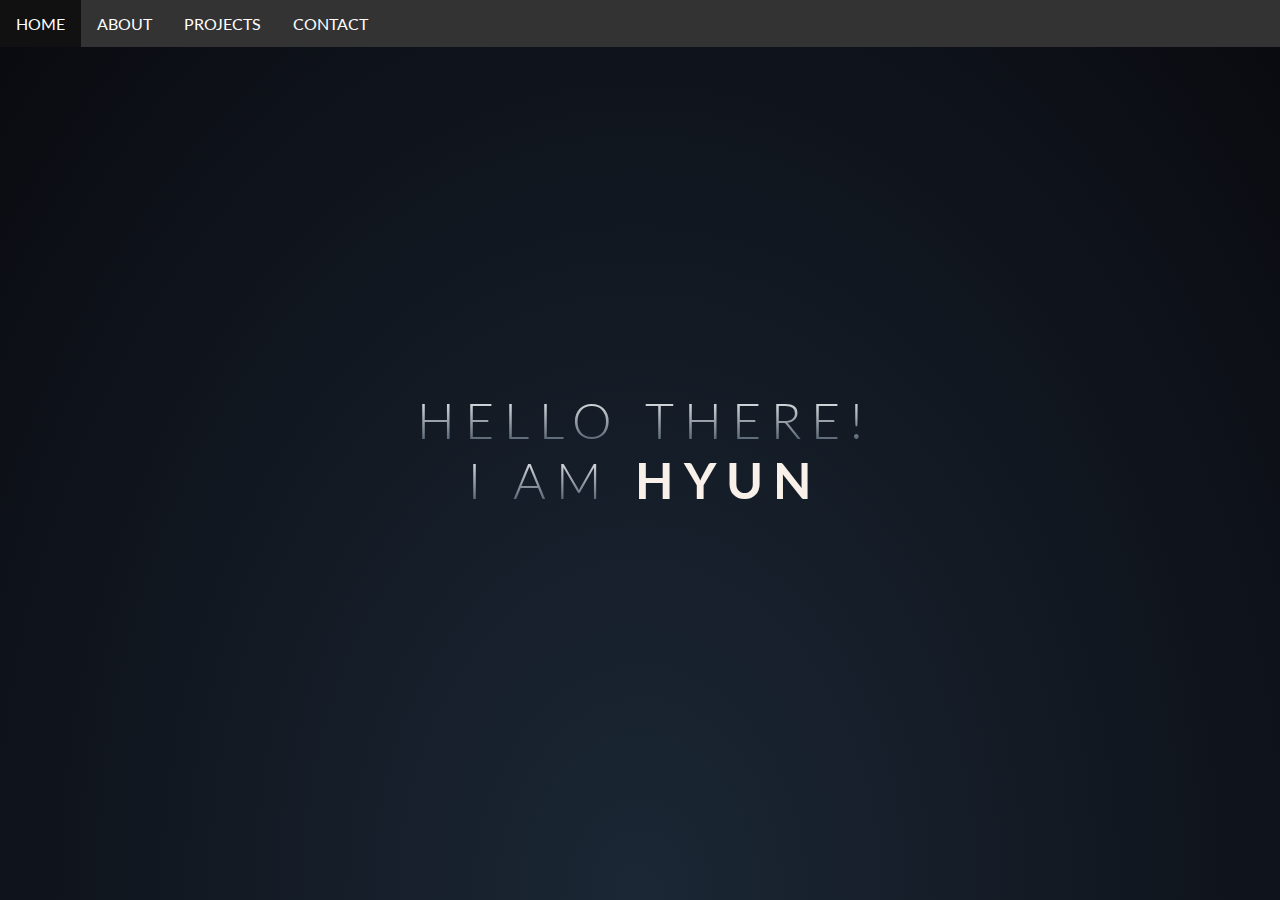
<file: index.html>
<!DOCTYPE html>

<html>
<head>
  <meta http-equiv="Content-Type" content="text/html; charset=utf-8"/>
  <title>Developer in NY - Hyun Soo Jeon</title>
  <LINK href="styles.css" rel="stylesheet" type="text/css">
</head> 

<body>

<link href='https://fonts.googleapis.com/css?family=Lato:300,400,700' rel='stylesheet' type='text/css'>
<div id='title'> 
  <span>
    HELLO THERE!
  </span>
  <br>
  <span>
    I AM
  </span>
  <h3> HYUN </h3>
</div>

<div class="navbar">
  <a href="./"> HOME </a>
  <div class="subnav">
    <button class="subnavbtn"> ABOUT <i class="fa fa-caret-down"></i></button>
    <div class="subnav-content">
      <a href="profession"> Profession </a>
      <a href="personal"> Personal </a>
      <a href="resume"> Resume </a>
    </div>
  </div>
  <div class="subnav">
    <button class="subnavbtn"> PROJECTS <i class="fa fa-caret-down"></i></button>
    <div class="subnav-content">
      <a href="systems"> Systems </a>
      <a href="games"> Games </a>
      <a href="intelligence"> Intelligence </a>
    </div>
  </div>
  <a href="contact"> CONTACT </a>
</div>

</body>
</html>
</file>
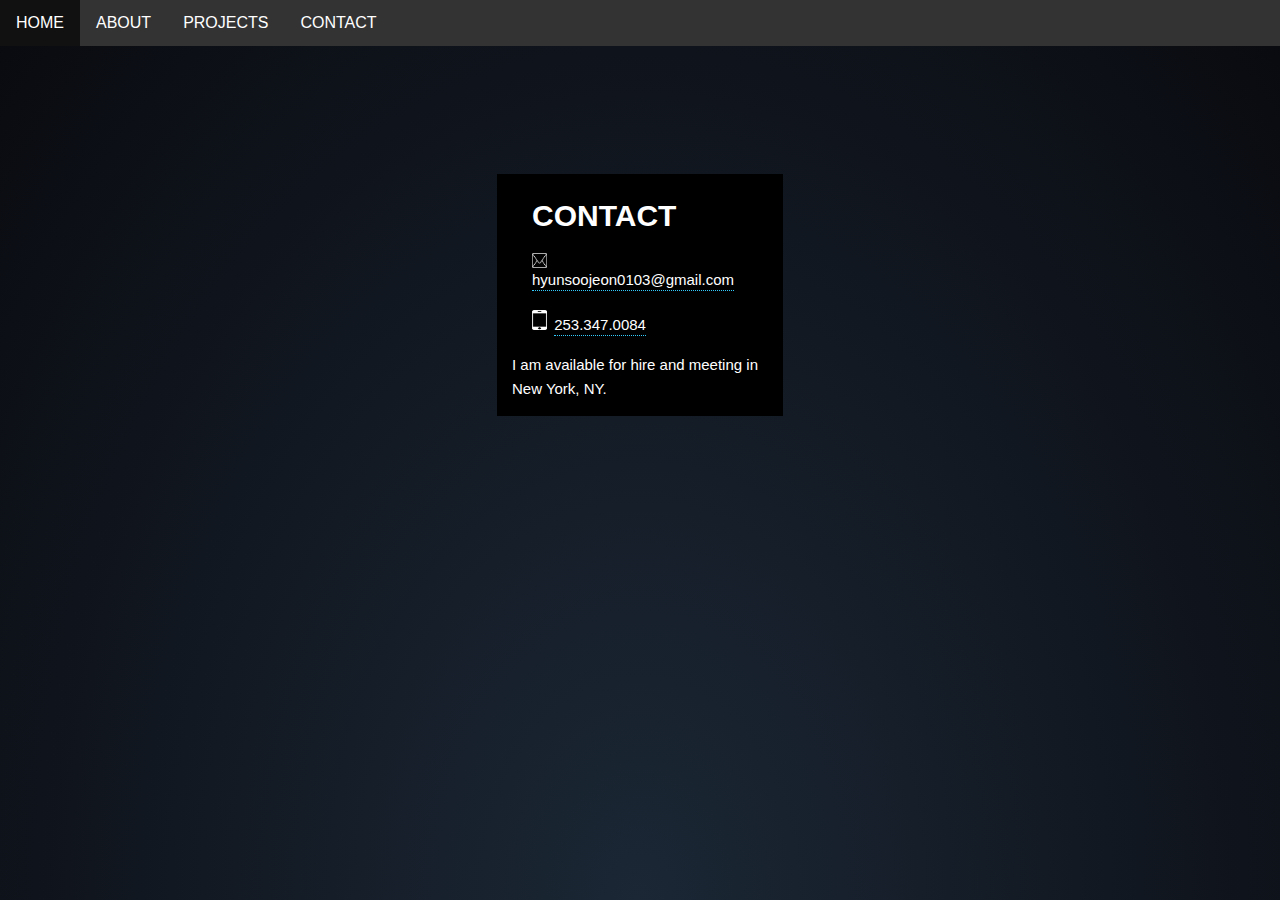
<file: contact.html>
<!DOCTYPE html>

<html>
<head>
  <meta http-equiv="Content-Type" content="text/html; charset=utf-8"/>
  <title>Developer in NY - Hyun Soo Jeon</title>
  <LINK href="styles.css" rel="stylesheet" type="text/css">
</head> 

<body>


<div class="navbar">
  <a href="./"> HOME </a>
  <div class="subnav">
    <button class="subnavbtn"> ABOUT <i class="fa fa-caret-down"></i></button>
    <div class="subnav-content">
      <a href="profession"> Profession </a>
      <a href="personal"> Personal </a>
      <a href="resume"> Resume </a>
    </div>
  </div>
  <div class="subnav">
    <button class="subnavbtn"> PROJECTS <i class="fa fa-caret-down"></i></button>
    <div class="subnav-content">
      <a href="systems"> Systems </a>
      <a href="games"> Games </a>
      <a href="intelligence"> Intelligence </a>
    </div>
  </div>
  <a href="contact"> CONTACT </a>
</div>

<div class="contactPg">
    <h1> Contact </h2>
    <div class="contactDiv">
        <img src="images/mail.png" alt="mail envelop" width="15" height="15" class="contactIcon">
        <a href="mailto:hyunsoojeon0103@gmail.com" class="contactLink">hyunsoojeon0103@gmail.com</a>
    </div><br>
    <div class="contactDiv2">
        <img src="images/phone.png" alt="phone_image" width="15" height="20" class="contactIcon">
        <a href="tel:+12533470084" class="contactLink">253.347.0084</a>
    </div><br>
    <div style="line-height:1.6;">
        I am available for hire and meeting in New York, NY.
    </div>
</div>



</body>
</html>
</file>
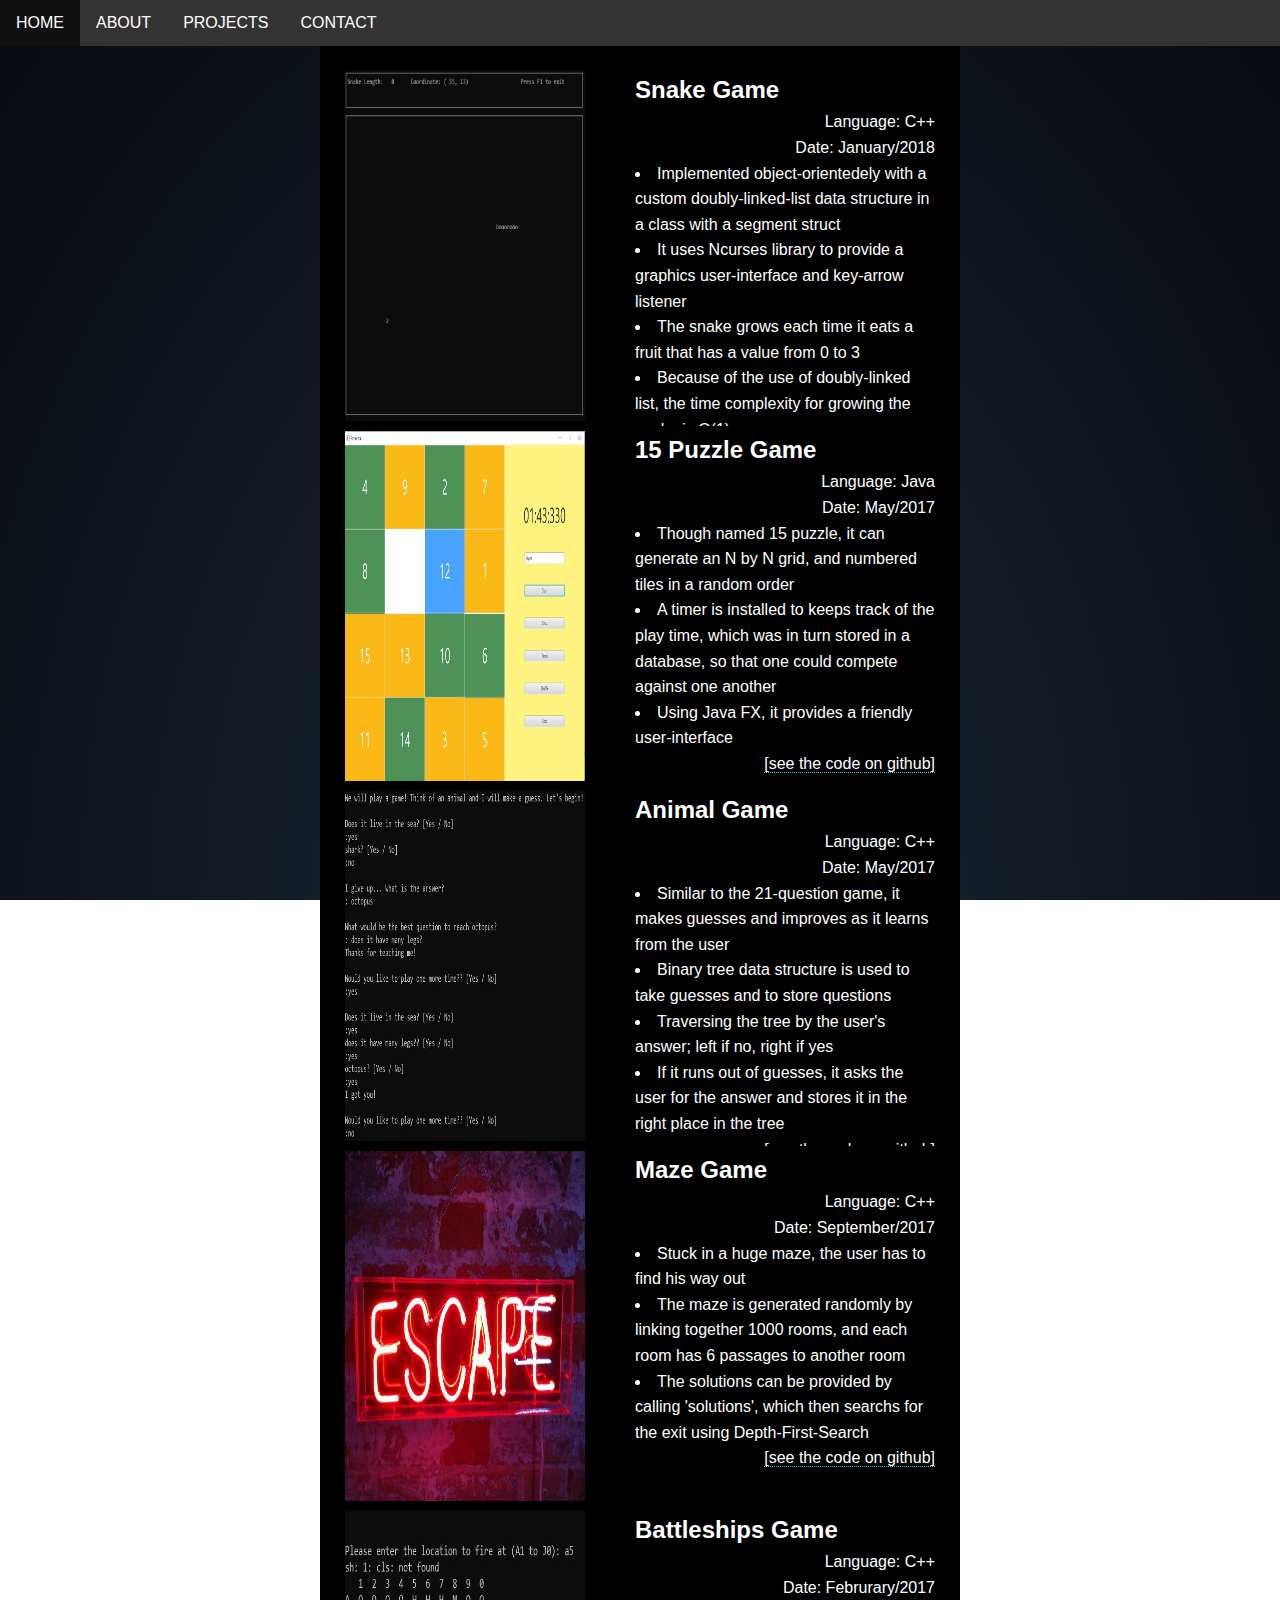
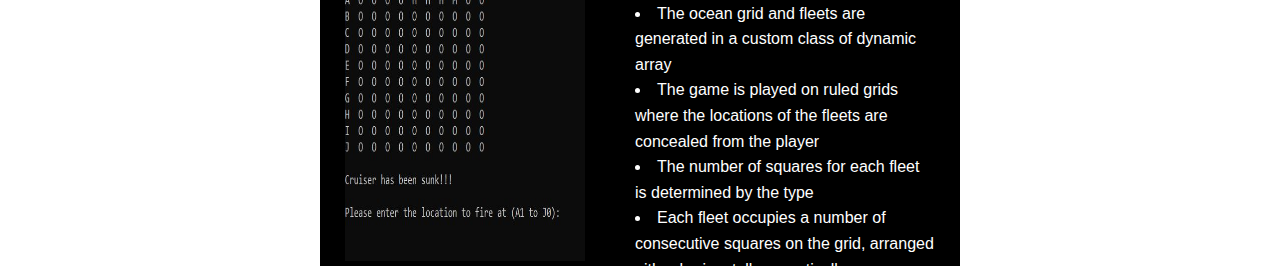
<file: games.html>
<!DOCTYPE html>

<html>
<head>
  <meta http-equiv="Content-Type" content="text/html; charset=utf-8"/>
  <title>Developer in NY - Hyun Soo Jeon</title>
  <LINK href="styles.css" rel="stylesheet" type="text/css">
</head> 

<body>

<div class="navbar">
  <a href="./"> HOME </a>
  <div class="subnav">
    <button class="subnavbtn"> ABOUT <i class="fa fa-caret-down"></i></button>
    <div class="subnav-content">
      <a href="profession"> Profession </a>
      <a href="personal"> Personal </a>
      <a href="resume"> Resume </a>
    </div>
  </div>
  <div class="subnav">
    <button class="subnavbtn"> PROJECTS <i class="fa fa-caret-down"></i></button>
    <div class="subnav-content">
      <a href="systems"> Systems </a>
      <a href="games"> Games </a>
      <a href="intelligence"> Intelligence </a>
    </div>
  </div>
  <a href="contact"> CONTACT </a>
</div>


<div class="centerDiv">
    <div class="textBox">

        <div class="cen">
            <div class="left">
                <img src="images/snake.JPG" alt="snake"> 
            </div>
            <div class="right">
                <h2>Snake Game</h2>
                <div class="note">
                    Language: C++<br>
                    Date: January/2018
                </div>
                <ul>
                        <li>Implemented object-orientedely with a custom doubly-linked-list data structure in a class with a segment struct</li>
                        <li>It uses Ncurses library to provide a graphics user-interface and key-arrow listener</li>
                        <li>The snake grows each time it eats a fruit that has a value from 0 to 3</li>
                        <li>Because of the use of doubly-linked list, the time complexity for growing the snake is O(1)</li>
                </ul>
                <div class="note">
                    <a href="https://github.com/hyunsoojeon0103/Games/tree/master/snake_ncurses_v3" target="_blank">[see the code on github]</a>
                </div>
            </div>
        </div>

        <div class="cen">
            <div class="left">
                <img src="images/15puzzle.JPG" alt="15puzzle"> 
            </div>
            <div class="right">
                <h2>15 Puzzle Game</h2>
                <div class="note">
                    Language: Java<br>
                    Date: May/2017
                </div>
                <ul>
                        <li>Though named 15 puzzle, it can generate an N by N grid, and numbered tiles in a random order</li>
                        <li>A timer is installed to keeps track of the play time, which was in turn stored in a database, so that one could compete against one another</li>
                        <li>Using Java FX, it provides a friendly user-interface</li> 
                </ul>
                <div class="note">
                    <a href="https://github.com/hyunsoojeon0103/Games/tree/master/15puzzle" target="_blank">[see the code on github]</a>
                </div>
            </div>
        </div>

        <div class="cen">
            <div class="left">
                <img src="images/animal.JPG" alt="animal"> 
            </div>
            <div class="right">
                <h2>Animal Game</h2>
                <div class="note">
                    Language: C++<br>
                    Date: May/2017
                </div>
                <ul>
                        <li>Similar to the 21-question game, it makes guesses and improves as it learns from the user</li>
                        <li>Binary tree data structure is used to take guesses and to store questions</li>
                        <li>Traversing the tree by the user's answer; left if no, right if yes</li>
                        <li>If it runs out of guesses, it asks the user for the answer and stores it in the right place in the tree</li> 
                </ul>
                <div class="note">
                    <a href="https://github.com/hyunsoojeon0103/Games/tree/master/animal" target="_blank">[see the code on github]</a>
                </div>
            </div>
        </div>

        <div class="cen">
            <div class="left">
                <img src="images/maze.jpg" alt="maze"> 
            </div>
            <div class="right">
                <h2>Maze Game</h2>
                <div class="note">
                    Language: C++<br>
                    Date: September/2017
                </div>
                <ul>
                        <li>Stuck in a huge maze, the user has to find his way out</li>
                        <li>The maze is generated randomly by linking together 1000 rooms, and each room has 6 passages to another room</li>
                        <li>The solutions can be provided by calling 'solutions', which then searchs for the exit using Depth-First-Search</li> 
                </ul>
                <div class="note">
                    <a href="https://github.com/hyunsoojeon0103/Games/tree/master/maze" target="_blank">[see the code on github]</a>
                </div>
            </div>
        </div>

        <div class="cen">
            <div class="left">
                <img src="images/battleships.JPG" alt="battleships"> 
            </div>
            <div class="right">
                <h2>Battleships Game</h2>
                <div class="note">
                    Language: C++<br>
                    Date: Februrary/2017
                </div>
                <ul>
                        <li>The ocean grid and fleets are generated in a custom class of dynamic array</li>
                        <li>The game is played on ruled grids where the locations of the fleets are concealed from the player</li>
                        <li>The number of squares for each fleet is determined by the type</li>
                        <li>Each fleet occupies a number of consecutive squares on the grid, arranged either horizontally or vertically</li> 
                </ul>
                <div class="note">
                    <a href="https://github.com/hyunsoojeon0103/Games/tree/master/battleships" target="_blank">[see the code on github]</a>
                </div>
            </div>
        </div>
</body>
</html>
</file>
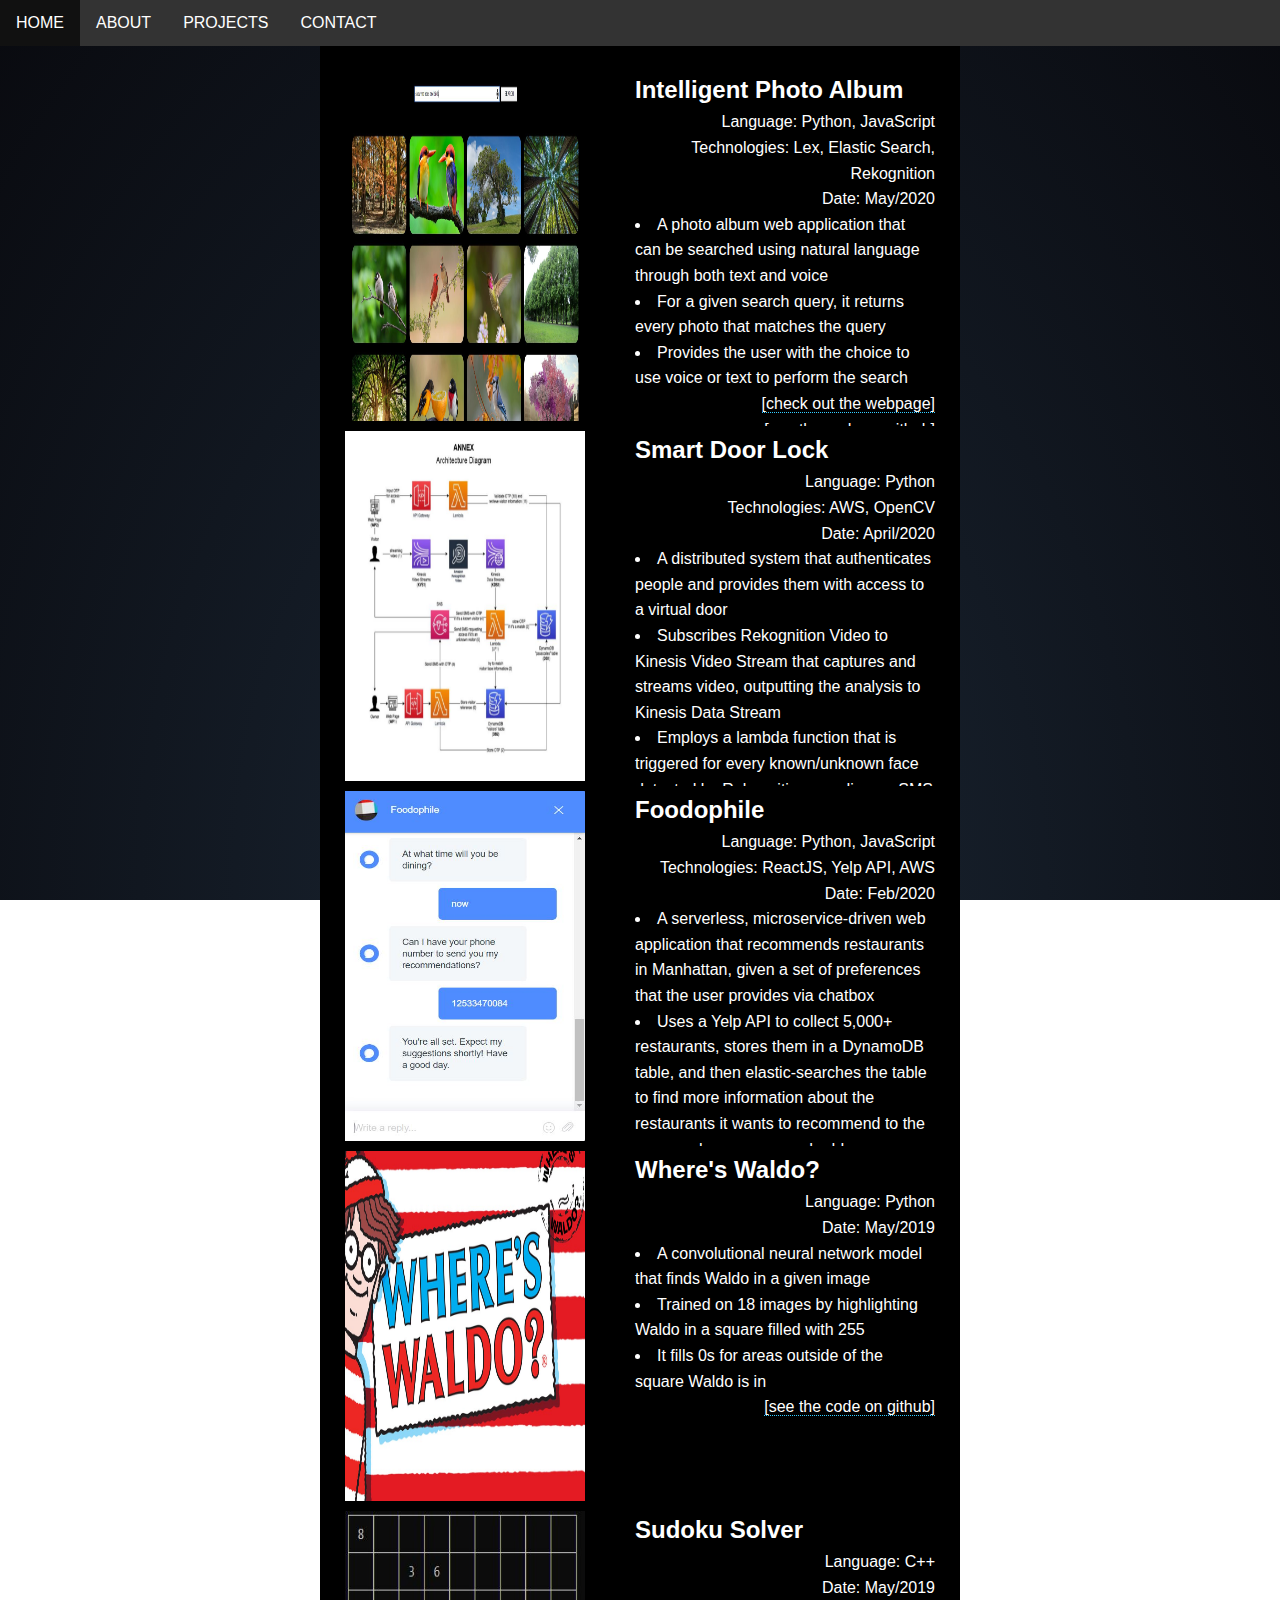
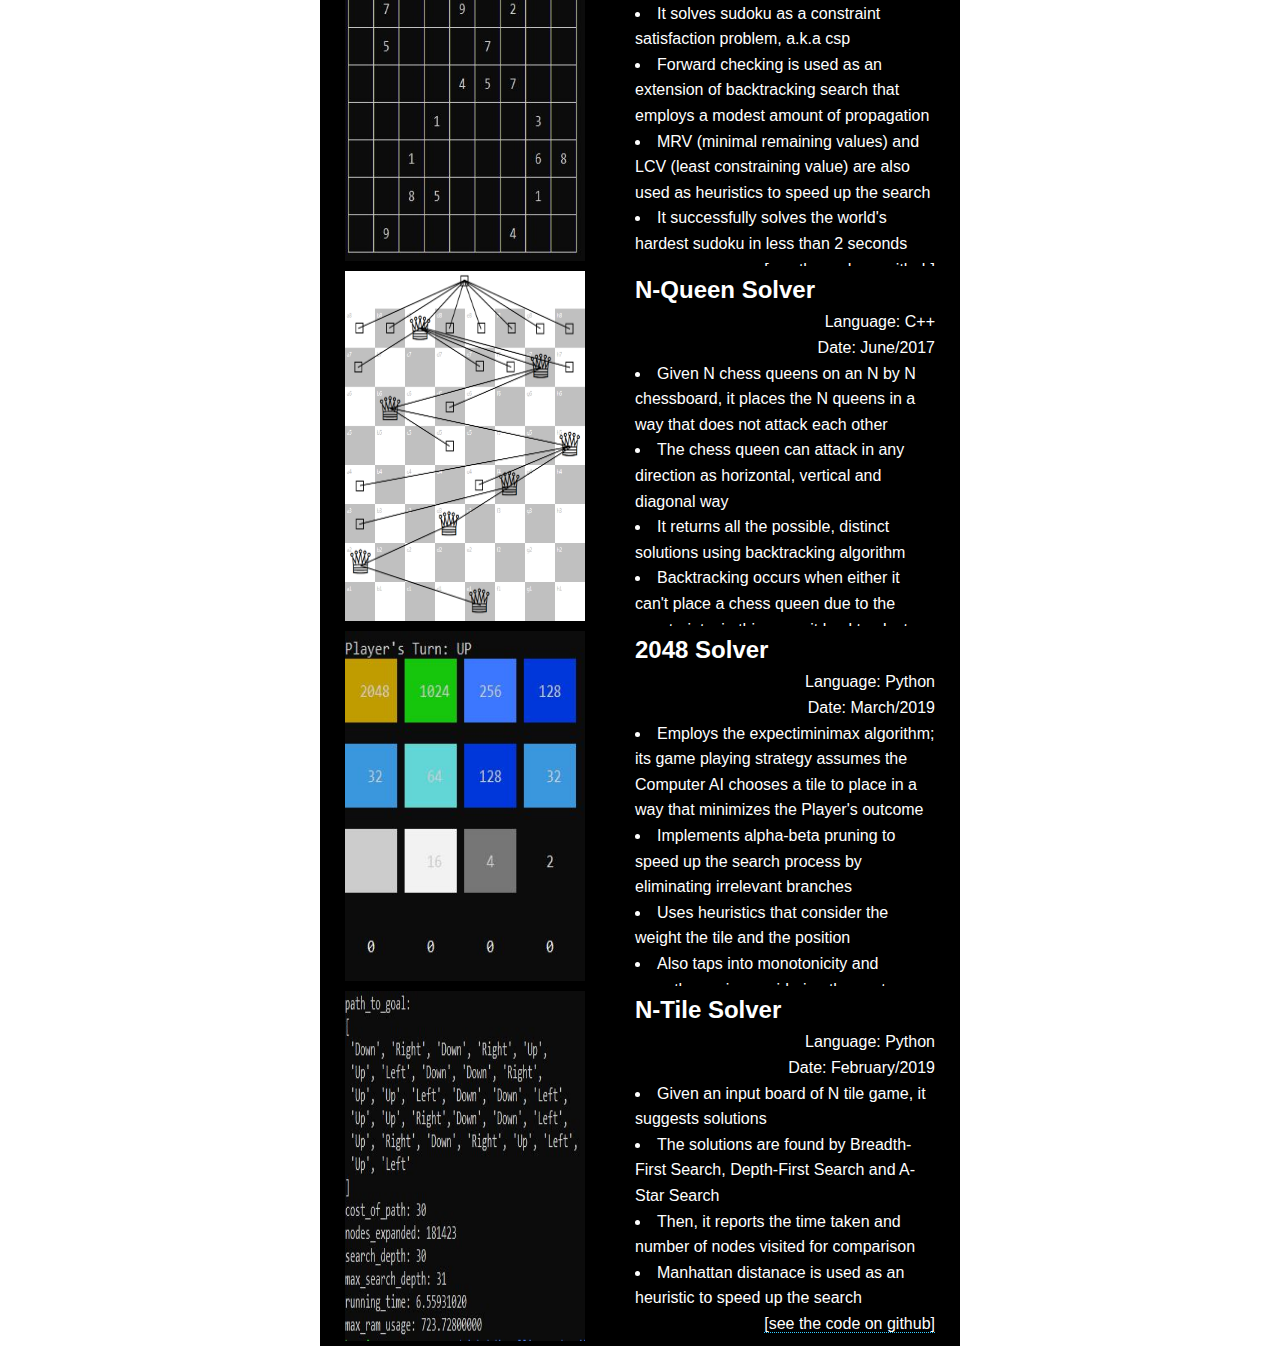
<file: intelligence.html>
<!DOCTYPE html>

<html>
<head>
  <meta http-equiv="Content-Type" content="text/html; charset=utf-8"/>
  <title>Developer in NY - Hyun Soo Jeon</title>
  <LINK href="styles.css" rel="stylesheet" type="text/css">
</head> 

<body>

<div class="navbar">
  <a href="./"> HOME </a>
  <div class="subnav">
    <button class="subnavbtn"> ABOUT <i class="fa fa-caret-down"></i></button>
    <div class="subnav-content">
      <a href="profession"> Profession </a>
      <a href="personal"> Personal </a>
      <a href="resume"> Resume </a>
    </div>
  </div>
  <div class="subnav">
    <button class="subnavbtn"> PROJECTS <i class="fa fa-caret-down"></i></button>
    <div class="subnav-content">
      <a href="systems"> Systems </a>
      <a href="games"> Games </a>
      <a href="intelligence"> Intelligence </a>
    </div>
  </div>
  <a href="contact"> CONTACT </a>
</div>



<div class="centerDiv">
    <div class="textBox">

        <div class="cen">
            <div class="left">
                <img src="images/bird_tree.jpg" alt="birdAndTree"> 
            </div>
            <div class="right">
                <h2>Intelligent Photo Album</h2>
                <div class="note">
                    Language: Python, JavaScript<br>
                    Technologies: Lex, Elastic Search, Rekognition<br>
                    Date: May/2020
                </div>
                <ul>
                        <li>A photo album web application that can be searched using natural language through both text and voice</li>
                        <li>For a given search query, it returns every photo that matches the query </li>
                        <li>Provides the user with the choice to use voice or text to perform the search </li>
                </ul>
                <div class="note">
                    <a href="http://photo-album6998.s3-website.us-east-1.amazonaws.com/" target="_blank">[check out the webpage]</a>
                </div>
                <div class="note">
                    <a href="https://github.com/hyunsoojeon0103/Intelligent_Photo_Album" target="_blank">[see the code on github]</a>
                </div>
            </div>
        </div>


        <div class="cen">
            <div class="left">
                <img src="images/vd_diagram.jpg" alt="diagram"> 
            </div>
            <div class="right">
                <h2>Smart Door Lock</h2>
                <div class="note">
                    Language: Python<br>
                    Technologies: AWS, OpenCV<br>
                    Date: April/2020
                </div>
                <ul>
                        <li>A distributed system that authenticates people and provides them with access to a virtual door</li>
                        <li>Subscribes Rekognition Video to Kinesis Video Stream that captures and streams video, outputting the analysis to Kinesis Data Stream </li>
                        <li>Employs a lambda function that is triggered for every known/unknown face detected by Rekognition, sending an SMS message to the phone number on file, which includes a One-Time Passcode with a 5-minute expiration timestamp</li>
                </ul>
                <div class="note">
                    <a href="https://github.com/hyunsoojeon0103/smart_securty_system" target="_blank">[see the code on github]</a>
                </div>
            </div>
        </div>

        <div class="cen">
            <div class="left">
                <img src="images/chat.JPG" alt="chat"> 
            </div>
            <div class="right">
                <h2>Foodophile</h2>
                <div class="note">
                    Language: Python, JavaScript<br>
                    Technologies: ReactJS, Yelp API, AWS<br>
                    Date: Feb/2020
                </div>
                <ul>
                        <li>A serverless, microservice-driven web application that recommends restaurants in Manhattan, given a set of preferences that the user provides via chatbox</li>
                        <li>Uses a Yelp API to collect 5,000+ restaurants, stores them in a DynamoDB table, and then elastic-searches the table to find more information about the restaurants it wants to recommend to the user, such as names and addresses</li>
                        <li>Then, it delivers the recommendations to the user via SMS message</li>
                </ul>
                <div class="note">
                    <a href="http://foodophile.s3-website.us-east-1.amazonaws.com/" target="_blank">[check out the webpage]</a>
                </div>
                <div class="note">
                    <a href="https://github.com/hyunsoojeon0103/Intelligence/tree/master/foodophile" target="_blank">[see the code on github]</a>
                </div>
            </div>
        </div>


        <div class="cen">
            <div class="left">
                <img src="images/waldo.jpg" alt="waldo"> 
            </div>
            <div class="right">
                <h2>Where's Waldo?</h2>
                <div class="note">
                    Language: Python<br>
                    Date: May/2019
                </div>
                <ul>
                        <li>A convolutional neural network model that finds Waldo in a given image</li>
                        <li>Trained on 18 images by highlighting Waldo in a square filled with 255</li>
                        <li>It fills 0s for areas outside of the square Waldo is in</li>
                </ul>
                <div class="note">
                    <a href="https://github.com/hyunsoojeon0103/Intelligence/tree/master/find_waldo" target="_blank">[see the code on github]</a>
                </div>
            </div>
        </div>

        <div class="cen">
            <div class="left">
                <img src="images/sudoku.JPG" alt="sudoku"> 
            </div>
            <div class="right">
                <h2>Sudoku Solver</h2>
                <div class="note">
                    Language: C++<br>
                    Date: May/2019
                </div>
                <ul>
                        <li>It solves sudoku as a constraint satisfaction problem, a.k.a csp</li>
                        <li>Forward checking is used as an extension of backtracking search that employs a modest amount of propagation</li>
                        <li>MRV (minimal remaining values) and LCV (least constraining value) are also used as heuristics to speed up the search</li>
                        <li>It successfully solves the world's hardest sudoku in less than 2 seconds</li>
                </ul>
                <div class="note">
                    <a href="https://github.com/hyunsoojeon0103/Intelligence/tree/master/sudoku_solver" target="_blank">[see the code on github]</a>
                </div>
            </div>
        </div>

        <div class="cen">
            <div class="left">
                <img src="images/nqueen.png" alt="nqueen"> 
            </div>
            <div class="right">
                <h2>N-Queen Solver</h2>
                <div class="note">
                    Language: C++<br>
                    Date: June/2017
                </div>
                <ul>
                        <li>Given N chess queens on an N by N chessboard, it places the N queens in a way that does not attack each other</li>
                        <li>The chess queen can attack in any direction as horizontal, vertical and diagonal way</li>
                        <li>It returns all the possible, distinct solutions using backtracking algorithm</li>
                        <li>Backtracking occurs when either it can't place a chess queen due to the constraints; in this case, it backtracks to the previous stage</li>
                </ul>
                <div class="note">
                    <a href="https://github.com/hyunsoojeon0103/Intelligence/tree/master/n_queen_solver" target="_blank">[see the code on github]</a>
                </div>
            </div>
        </div>

        <div class="cen">
            <div class="left">
                <img src="images/2048.JPG" alt="2048"> 
            </div>
            <div class="right">
                <h2>2048 Solver</h2>
                <div class="note">
                    Language: Python<br>
                    Date: March/2019
                </div>
                <ul>
                        <li>Employs the expectiminimax algorithm; its game playing strategy assumes the Computer AI chooses a tile to place in a way that minimizes the Player's outcome</li>
                        <li>Implements alpha-beta pruning to speed up the search process by eliminating irrelevant branches</li>
                        <li>Uses heuristics that consider the weight the tile and the position</li>
                        <li>Also taps into monotonicity and smoothness in considering the next move</li>
                </ul>
                <div class="note">
                    <a href="https://github.com/hyunsoojeon0103/Intelligence/tree/master/2048Solver" target="_blank">[see the code on github]</a>
                </div>
            </div>
        </div>




        <div class="cen">
            <div class="left">
                <img src="images/tileSolver.JPG" alt="tileSolver"> 
            </div>
            <div class="right">
                <h2>N-Tile Solver</h2>
                <div class="note">
                    Language: Python<br>
                    Date: February/2019
                </div>
                <ul>
                        <li>Given an input board of N tile game, it suggests solutions</li>
                        <li>The solutions are found by Breadth-First Search, Depth-First Search and A-Star Search</li>
                        <li>Then, it reports the time taken and number of nodes visited for comparison</li>
                        <li>Manhattan distanace is used as an heuristic to speed up the search</li>
                </ul>
                <div class="note">
                    <a href="https://github.com/hyunsoojeon0103/Intelligence/tree/master/9_tile_solver" target="_blank">[see the code on github]</a>
                </div>
            </div>
        </div>

    </div>
</div>


</body>
</html>
</file>
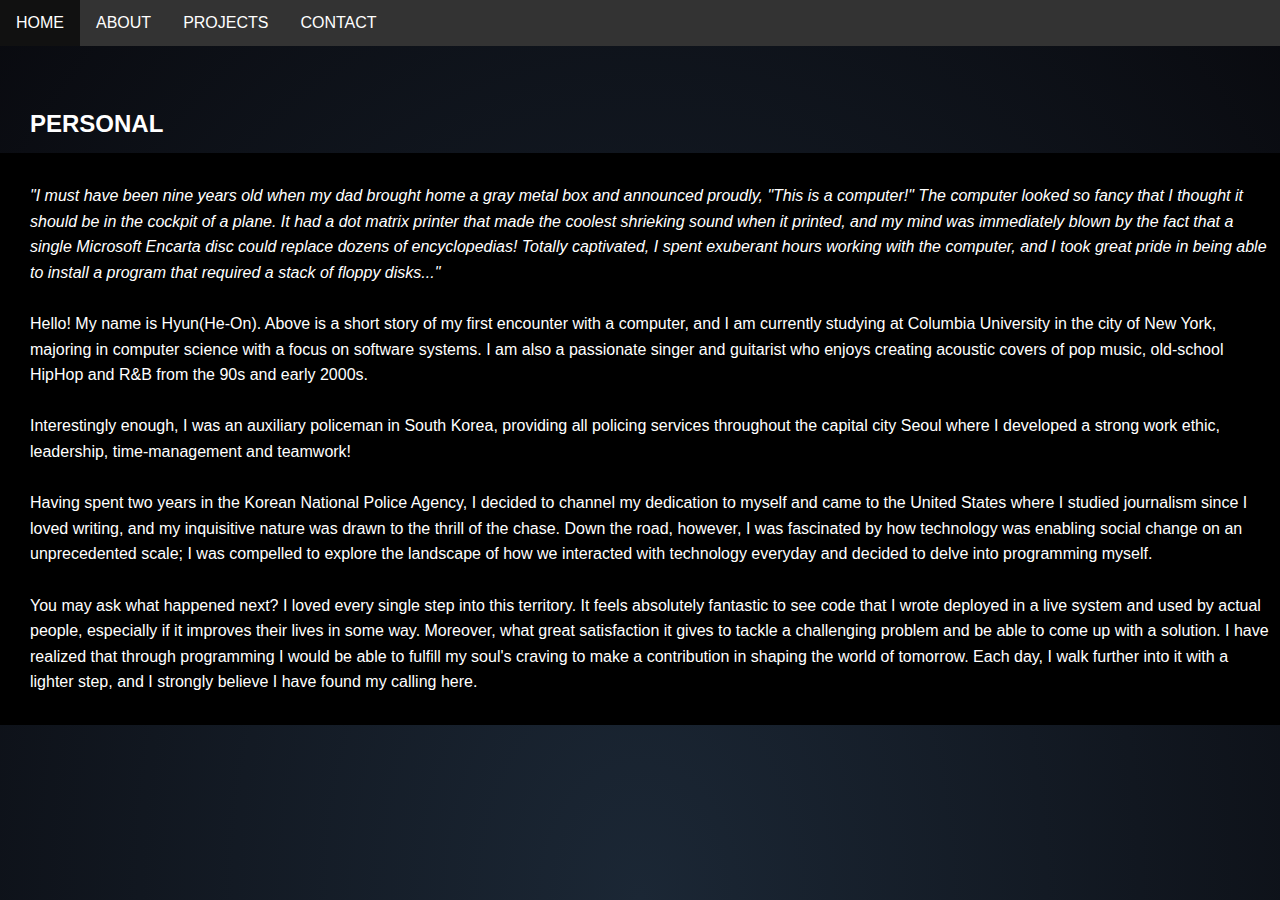
<file: personal.html>
<!DOCTYPE html>

<html>
<head>
  <meta http-equiv="Content-Type" content="text/html; charset=utf-8"/>
  <title>Developer in NY - Hyun Soo Jeon</title>
  <LINK href="styles.css" rel="stylesheet" type="text/css">
</head> 

<body>


<div class="navbar">
  <a href="./"> HOME </a>
  <div class="subnav">
    <button class="subnavbtn"> ABOUT <i class="fa fa-caret-down"></i></button>
    <div class="subnav-content">
      <a href="profession"> Profession </a>
      <a href="personal"> Personal </a>
      <a href="resume"> Resume </a>
    </div>
  </div>
  <div class="subnav">
    <button class="subnavbtn"> PROJECTS <i class="fa fa-caret-down"></i></button>
    <div class="subnav-content">
      <a href="systems"> Systems </a>
      <a href="games"> Games </a>
      <a href="intelligence"> Intelligence </a>
    </div>
  </div>
  <a href="contact"> CONTACT </a>
</div>

<h2 class="aboutHeader">Personal</h2>
<div class="aboutBoard">
    <i>"I must have been nine years old when my dad brought home a gray metal box and announced proudly, "This is a computer!" 
    The computer looked so fancy that I thought it should be in the cockpit of a plane. It had a dot matrix printer that made the coolest shrieking sound when it printed, 
    and my mind was immediately blown by the fact that a single Microsoft Encarta disc could replace dozens of encyclopedias! Totally captivated, I spent exuberant hours working with the computer, 
    and I took great pride in being able to install a program that required a stack of floppy disks..."</i><br><br>
    Hello! My name is Hyun(He-On). Above is a short story of my first encounter with a computer, and I am currently studying at Columbia University in the city of New York, 
    majoring in computer science with a focus on software systems. I am also a passionate singer and guitarist who enjoys creating acoustic covers of pop music, 
    old-school HipHop and R&B from the 90s and early 2000s. <br><br>
    Interestingly enough, I was an auxiliary policeman in South Korea, providing all policing services throughout the capital city Seoul where I developed a strong work ethic, 
    leadership, time-management and teamwork!<br><br>    
    Having spent two years in the Korean National Police Agency, I decided to channel my dedication to myself and came to the United States where I studied journalism since I loved writing, 
    and my inquisitive nature was drawn to the thrill of the chase. Down the road, however, I was fascinated by how technology was enabling social change on an unprecedented scale; 
    I was compelled to explore the landscape of how we interacted with technology everyday and decided to delve into programming myself.<br><br>
    You may ask what happened next? I loved every single step into this territory. It feels absolutely fantastic to see code that I wrote deployed in a live system and used by actual people, 
    especially if it improves their lives in some way. Moreover, what great satisfaction it gives to tackle a challenging problem and be able to come up with a solution. 
    I have realized that through programming I would be able to fulfill my soul's craving to make a contribution in shaping the world of tomorrow. 
    Each day, I walk further into it with a lighter step, and I strongly believe I have found my calling here.         
</div>




</body>
</html>
</file>
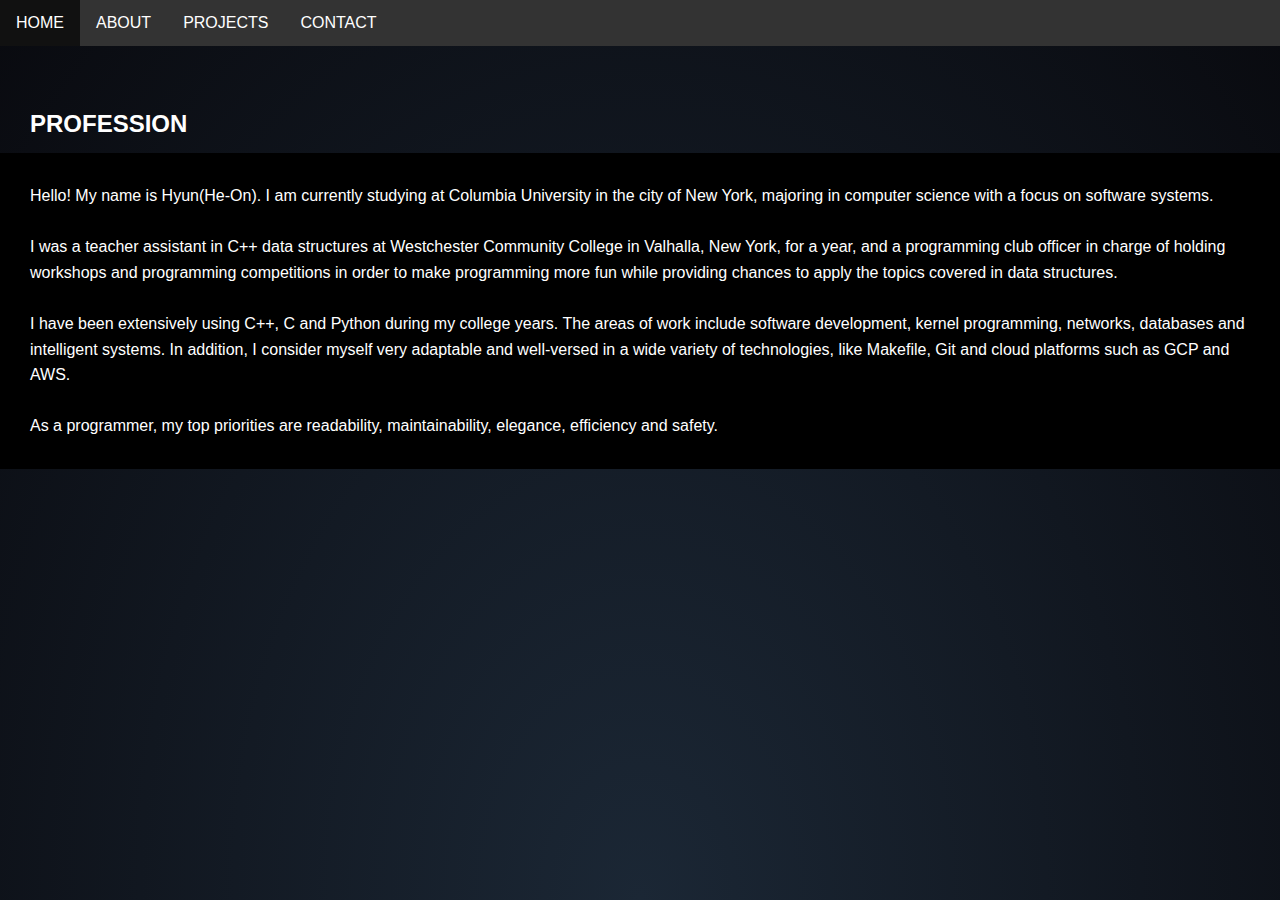
<file: profession.html>
<!DOCTYPE html>

<html>
<head>
  <meta http-equiv="Content-Type" content="text/html; charset=utf-8"/>
  <title>Developer in NY - Hyun Soo Jeon</title>
  <LINK href="styles.css" rel="stylesheet" type="text/css">
</head> 

<body>


<div class="navbar">
  <a href="./"> HOME </a>
  <div class="subnav">
    <button class="subnavbtn"> ABOUT <i class="fa fa-caret-down"></i></button>
    <div class="subnav-content">
      <a href="profession"> Profession </a>
      <a href="personal"> Personal </a>
      <a href="resume"> Resume </a>
    </div>
  </div>
  <div class="subnav">
    <button class="subnavbtn"> PROJECTS <i class="fa fa-caret-down"></i></button>
    <div class="subnav-content">
      <a href="systems"> Systems </a>
      <a href="games"> Games </a>
      <a href="intelligence"> Intelligence </a>
    </div>
  </div>
  <a href="contact"> CONTACT </a>
</div>

<h2 class="aboutHeader">Profession</h2>
<div class="aboutBoard">
    Hello! My name is Hyun(He-On). I am currently studying at Columbia University in the city of New York, majoring in computer science with a focus on software systems.<br><br>
    I was a teacher assistant in C++ data structures at Westchester Community College in Valhalla, New York, for a year, and a programming club officer in charge of holding workshops 
    and programming competitions in order to make programming more fun while providing chances to apply the topics covered in data structures.<br><br>
    I have been extensively using C++, C and Python during my college years. The areas of work include software development, kernel programming, networks, databases 
    and intelligent systems. In addition, I consider myself very adaptable and well-versed in a wide variety of technologies, like Makefile, Git and cloud platforms 
    such as GCP and AWS.<br><br> As a programmer, my top priorities are readability, maintainability, elegance, efficiency and safety.  
</div>

</body>
</html>
</file>
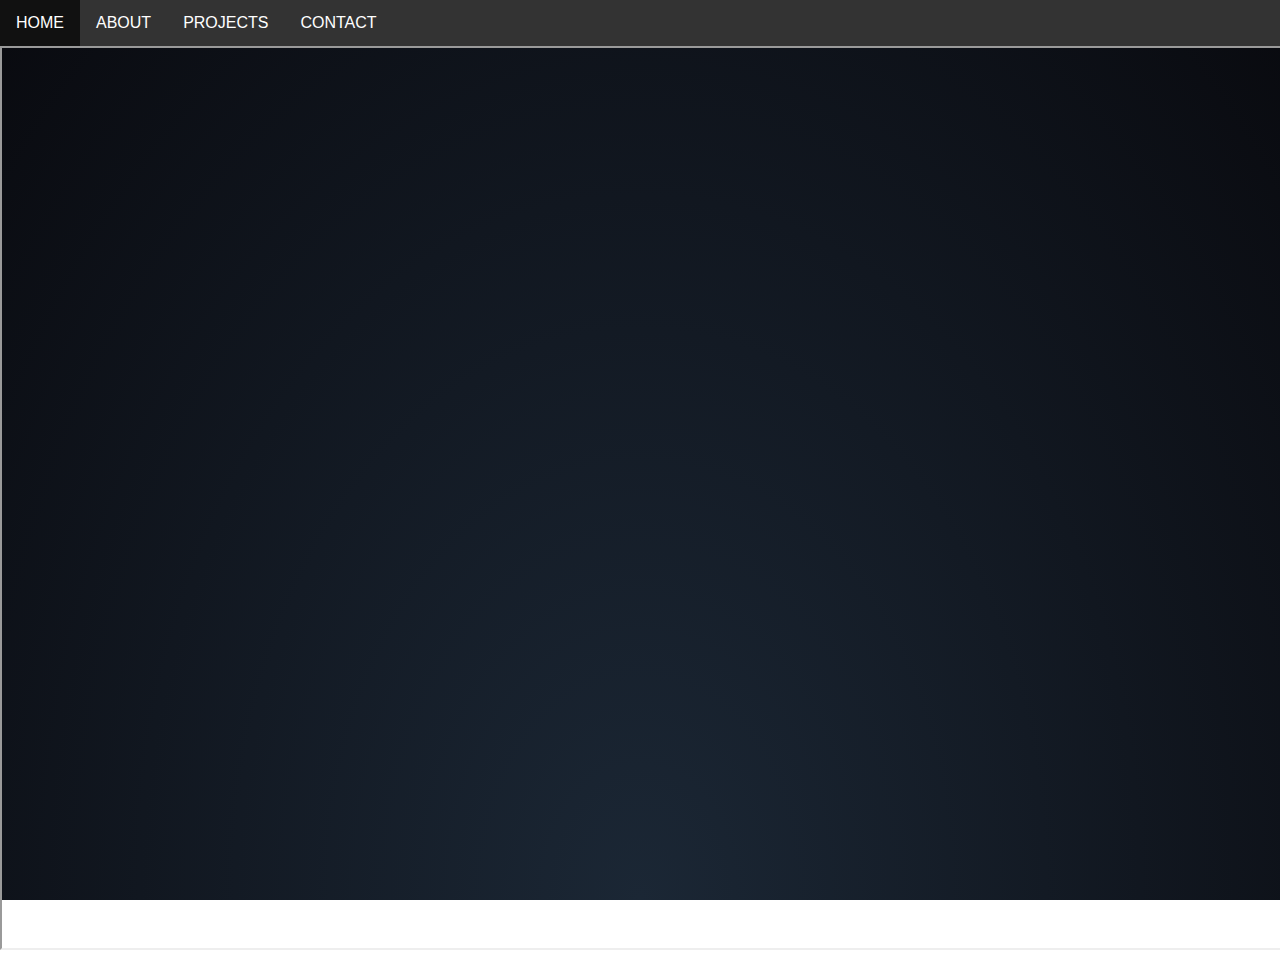
<file: resume.html>
<!DOCTYPE html>

<html class="resHtml">
<head>
  <meta http-equiv="Content-Type" content="text/html; charset=utf-8"/>
  <title>Developer in NY - Hyun Soo Jeon</title>
  <LINK href="styles.css" rel="stylesheet" type="text/css">
</head> 

<body class="resBody">

<div class="navbar">
  <a href="./"> HOME </a>
  <div class="subnav">
    <button class="subnavbtn"> ABOUT <i class="fa fa-caret-down"></i></button>
    <div class="subnav-content">
      <a href="profession"> Profession </a>
      <a href="personal"> Personal </a>
      <a href="resume"> Resume </a>
    </div>
  </div>
  <div class="subnav">
    <button class="subnavbtn"> PROJECTS <i class="fa fa-caret-down"></i></button>
    <div class="subnav-content">
      <a href="systems"> Systems </a>
      <a href="games"> Games </a>
      <a href="intelligence"> Intelligence </a>
    </div>
  </div>
  <a href="contact"> CONTACT </a>
</div>

<iframe src="images/resume.pdf#toolbar=0" width="100%" height="100%"></iframe>

</body>
</html>
</file>
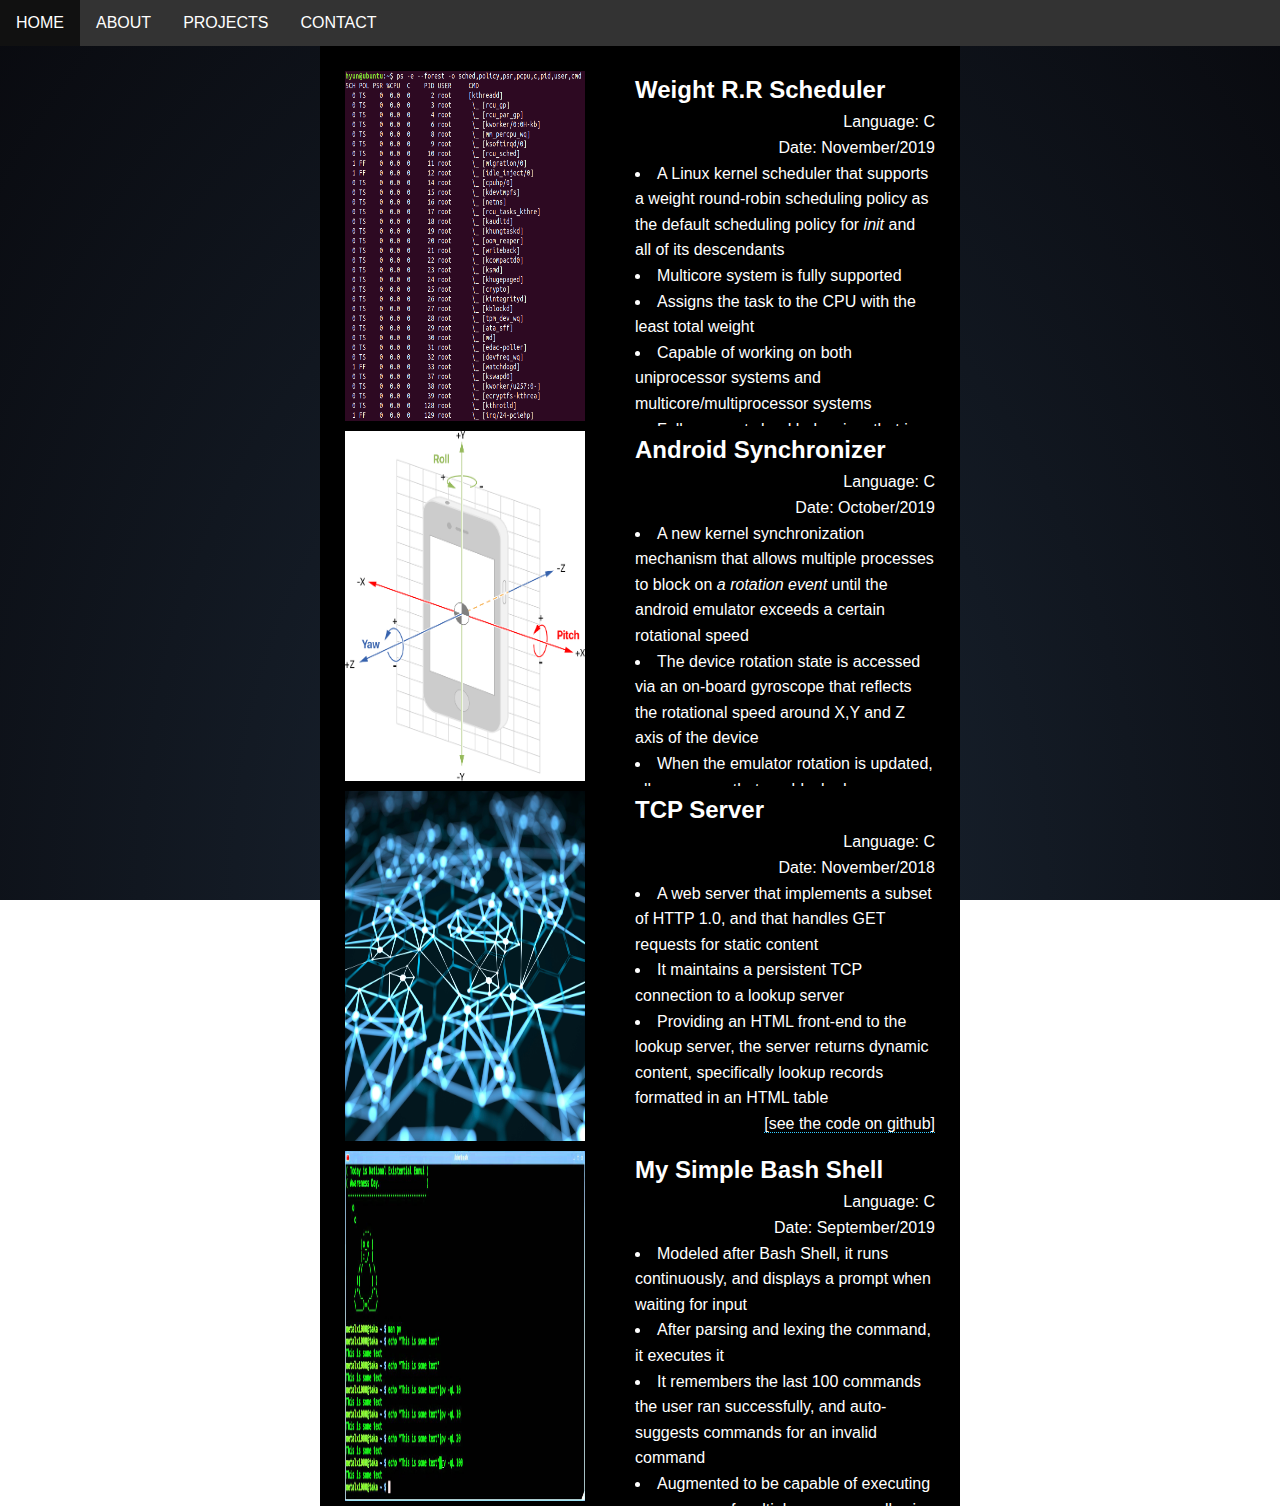
<file: systems.html>
<!DOCTYPE html>

<html>
<head>
  <meta http-equiv="Content-Type" content="text/html; charset=utf-8"/>
  <title>Developer in NY - Hyun Soo Jeon</title>
  <LINK href="styles.css" rel="stylesheet" type="text/css">
</head> 

<body>

<div class="navbar">
  <a href="./"> HOME </a>
  <div class="subnav">
    <button class="subnavbtn"> ABOUT <i class="fa fa-caret-down"></i></button>
    <div class="subnav-content">
      <a href="profession"> Profession </a>
      <a href="personal"> Personal </a>
      <a href="resume"> Resume </a>
    </div>
  </div>
  <div class="subnav">
    <button class="subnavbtn"> PROJECTS <i class="fa fa-caret-down"></i></button>
    <div class="subnav-content">
      <a href="systems"> Systems </a>
      <a href="games"> Games </a>
      <a href="intelligence"> Intelligence </a>
    </div>
  </div>
  <a href="contact"> CONTACT </a>
</div>



<div class="centerDiv">
    <div class="textBox">

        <div class="cen">
            <div class="left">
                <img src="images/scheduler.PNG" alt="scheduler"> 
            </div>
            <div class="right">
                <h2>Weight R.R Scheduler</h2>
                <div class="note">
                    Language: C<br>
                    Date: November/2019
                </div>
                <ul>
                    <li>A Linux kernel scheduler that supports a weight round-robin scheduling policy as the default scheduling policy for <i>init</i> and all of its descendants</li>
                    <li>Multicore system is fully supported</li>
                    <li>Assigns the task to the CPU with the least total weight</li>
                    <li>Capable of working on both uniprocessor systems and multicore/multiprocessor systems</li>
                    <li>Fully supports load balancing; that is, a CPU steals a task from another CPU when it doesn't have any tasks to run</li>
                </ul>
                <div class="note">
                    <a href="https://github.com/hyunsoojeon0103/Systems/tree/master/scheduler" target="_blank">[see the code on github]</a>
                </div>
            </div>
        </div>

        <div class="cen">
            <div class="left">
                <img src="images/synchronizer.png" alt="synchronizer"> 
            </div>
            <div class="right">
                <h2>Android Synchronizer</h2>
                <div class="note">
                        Language: C<br>
                        Date: October/2019
                </div>
                <ul>
                        <li>A new kernel synchronization mechanism that allows multiple processes to block on <i>a rotation event</i> until the android emulator exceeds a certain rotational speed</li>
                        <li>The device rotation state is accessed via an on-board gyroscope that reflects the rotational speed around X,Y and Z axis of the device</li>
                        <li>When the emulator rotation is updated, all processes that are blocked on <i>a rotation event</i> are unblocked if that event is triggered</li>
                        <li>To be resistant to noise, the kernel records <i>N</i> rotational samples; only when <i>n</i> out of <i>N</i> samples exceed the threshold, the event is triggered</li>
                </ul>
                <div class="note">
                    <a href="https://github.com/hyunsoojeon0103/Systems/tree/master/synchronizer" target="_blank">[see the code on github]</a>
                </div>
            </div>
        </div>

        <div class="cen">
            <div class="left">
                <img src="images/tcp.jpg" alt="tcp"> 
            </div>
            <div class="right">
                <h2>TCP Server</h2>
                <div class="note">
                        Language: C<br>
                        Date: November/2018
                </div>
                <ul>
                        <li>A web server that implements a subset of HTTP 1.0, and that handles GET requests for static content</li>
                        <li>It maintains a persistent TCP connection to a lookup server</li>
                        <li>Providing an HTML front-end to the lookup server, the server returns dynamic content, specifically lookup records formatted in an HTML table</li>
                </ul>
                <div class="note">
                    <a href="https://github.com/hyunsoojeon0103/Systems/tree/master/tcp" target="_blank">[see the code on github]</a>
                </div>
            </div>
        </div>

        <div class="cen">
            <div class="left">
                <img src="images/bash.jpg" alt="bash"> 
            </div>
            <div class="right">
                <h2>My Simple Bash Shell</h2>
                <div class="note">
                        Language: C<br>
                        Date: September/2019
                </div>
                <ul>
                        <li>Modeled after Bash Shell, it runs continuously, and displays a prompt when waiting for input</li>
                        <li>After parsing and lexing the command, it executes it</li>
                        <li>It remembers the last 100 commands the user ran successfully, and auto-suggests commands for an invalid command</li>
                        <li>Augmented to be capable of executing a sequence of multiple programs, allowing for communication between programs through a pipe</li>
                </ul>
                <div class="note">
                    <a href="https://github.com/hyunsoojeon0103/Systems/tree/master/mybash" target="_blank">[see the code on github]</a>
                </div>
            </div>
        </div>


    </div>
</div>

</body>
</html>
</file>
<file: styles.css>
html{
  height: 100%;
  background: radial-gradient(ellipse at bottom, #1b2735 0%, #090a0f 100%);
  background-attachment:fixed;
}

#title {
  position: absolute;
  top: 50%;
  left: 0;
  right: 0;
  color: #F9F1E9;
  text-align: center;
  font-family: "lato", sans-serif;
  font-weight: 300;
  font-size: 50px;
  letter-spacing: 10px;
  margin-top: -60px;
  padding-left: 10px;
}
#title span {
  background: -webkit-linear-gradient(white, #38495a);
  -webkit-background-clip: text;
  -webkit-text-fill-color: transparent;
}
#title h3 {
    display: inline;
    vertical-align: top;
    font-size: 50px;
}

.resHtml {
    height: 100%;
}
.resBody {
    height: 100%;
}
/* The navigation menu */
.navbar {
  overflow: hidden;
  background-color: #333;
}

.navbar a {
  font-family: "lato", sans-serif;
  float: left;
  font-size: 16px;
  color: white;
  text-align: center;
  padding: 14px 16px;
  text-decoration: none;
}

.subnav {
  font-family: "lato", sans-serif;
  float: left;
  overflow: hidden;
}

.subnav .subnavbtn {
  font-family: "lato", sans-serif;
  font-size: 16px;
  border: none;
  outline: none;
  color: white;
  padding: 14px 16px;
  background-color: inherit;
  font-family: inherit;
  margin: 0;
}

.navbar a:hover, .subnav:hover .subnavbtn {
  background-color: #111;
}

.subnav-content {
  display: none;
  position: absolute;
  left: 0;
  background-color: #666;
  width: 100%;
  z-index: 1;
}

.subnav-content a {
  float: left;
  color: white;
  text-decoration: none;
}

.subnav-content a:hover {
  background-color: #eee;
  color: black;
}

.subnav:hover .subnav-content {
  display: block;
}

* {
  margin:0px;
  padding:0px;
}

#octocat {
  display: block;
  width:384px;
  margin: 50px auto;
}

p {
  display: block;
  width: 400px;
  margin: 50px auto;
  font: 30px Monaco,"Courier New","DejaVu Sans Mono","Bitstream Vera Sans Mono",monospace;
}
.contactPg {
    background-color: black;
    color: white;
    width:20%;
    margin: 0 auto;
    margin-top: 10%;
    font-family: "lato", sans-serif;
    padding:15px;
    font-size:15px;
}
.contactPg h1{
  padding: 10px 20px 20px 20px;
  text-align: left;
  text-transform: uppercase;
}
.contactDiv {
    padding-left:20px;
    padding-right:20px;
    padding-bottom:5px;
}
.contactDiv2 {
    padding-left:20px;
    padding-right:20px;
    padding-bottom:3px;
}
.contactIcon {
    padding-right:3px;
}
.contactLink {
    padding-bottom:2px;
    color:white;
    text-decoration:none;
    border-bottom-style:dotted;
    border-color:#33ccff;
    border-width:1px;
}
.aboutBoard {
    position:relative;
    top:20%;
    width:97%;
    font-family: "lato",sans-serif;
    background-color: black;
    padding: 30px;
    font: 15px;
    color:white;
    text-align: left;
    line-height:1.6;
}
.aboutHeader{
    position:relative;
    padding-top:5%;
    padding-left:30px;
    padding-bottom:15px;
    font-family: "lato",sans-serif;
    text-transform: uppercase; 
    text-align:left; 
    color:white;
}

.centerDiv{
    margin-left:auto;
    margin-right:auto;
    width:50%;
    height:100%;
    background-color:black;
    overflow:auto;
}
.textBox{
    color:white;
    line-height:1.6;
    font-family: "lato",sans-serif;
    font: 15px;
}
.left {
    width:40%;
    height:350px;
    float:left;
    padding-left:5px;
    padding-top:5px;
    padding-bottom:5px;
    /*padding:5px;*/
}
.cen {
    padding:20px;
}
.left img{
    width:100%;
    height:100%;
}
.centerDiv ul{
    list-style-position:inside;
}
.right{
    width:50%;
    height:350px;
    float:right;
    padding:5px;
    overflow:auto;
}
.note{
    text-align:right;
}
.centerDiv a {
    color:white;
    text-decoration:none;
    border-bottom-style:dotted;
    border-color:#33ccff;
    border-width:1px;
}
</file>
